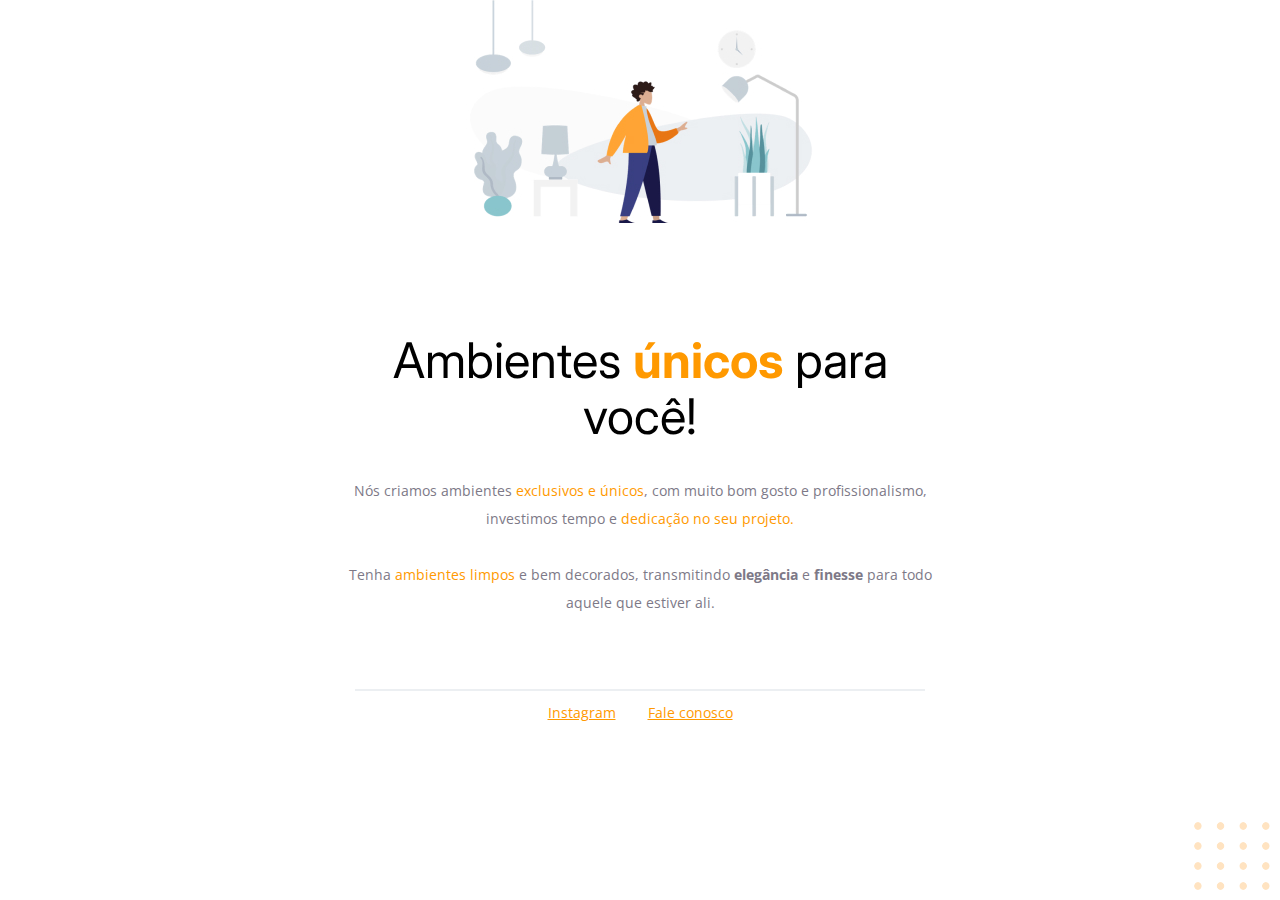
<file: projeto-desafio/desafio01/index.html>
<!-- Instrução que define o tipo do documento. -->
<!DOCTYPE html>
<html lang="pt-br">
<!-- Tag <head> contém as instruções para a página -->

<head>
  <link rel="preconnect" href="https://fonts.googleapis.com" />
  <link rel="preconnect" href="https://fonts.gstatic.com" crossorigin />
  <meta charset="UTF-8" />
  <meta name="viewport" content="width=device-width, initial-scale=1.0" />
  <title>Móveis customizados</title>

  <link href="https://fonts.googleapis.com/css2?family=Inter:wght@400;700&family=Open+Sans:wght@400;700&display=swap"
    rel="stylesheet" />

  <link rel="stylesheet" href="./style.css" />
</head>

<!-- Tag <body> é o corpo do documento, onde tem as informações que serão mostradas. -->

<body>
  <div id="hero">
    <img src="images/img1.jpg" alt="Desenho de uma pessoa vestindo uma camisa amarela em uma sala com Móveis" />
    <h1>Ambientes <span>únicos</span> para você!</h1>
    <p>
      Nós criamos ambientes <span>exclusivos e únicos</span>, com muito
      bom gosto e profissionalismo, investimos tempo e
      <span>dedicação no seu projeto.</span>
      <br />
      <br />
      Tenha <span>ambientes limpos </span> e bem decorados, transmitindo
      <strong>elegância</strong> e <strong>finesse</strong>
      para todo aquele que estiver ali.
    </p>
  </div>

  <div id="footer">
    <div class="line"></div>
    <a target="_blank" href="https://instagram.com/moveisparavoce">Instagram</a>
    <a href="mailto:contato@moveisparavoce.com">Fale conosco</a>
  </div>

  <img id="balls" src="images/balls.svg" alt="Bolinhas alaranjadas no canto inferior direito da tela" />
</body>

</html>
</file>
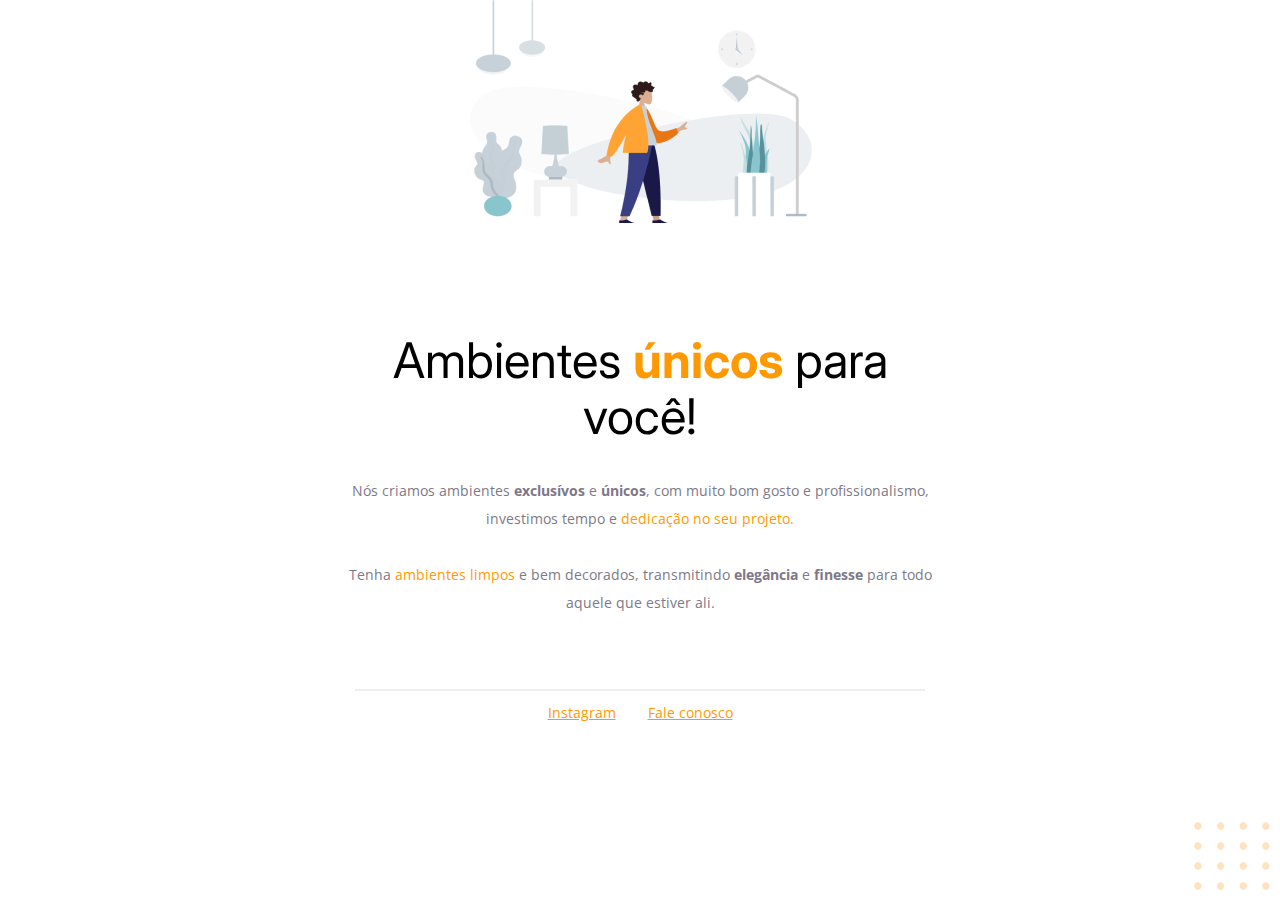
<file: projeto-desafio/projeto 01/index.html>
<!DOCTYPE html>
<html lang="pt-BR">

<head>
  <link rel="preconnect" href="https://fonts.googleapis.com">
  <link rel="preconnect" href="https://fonts.gstatic.com" crossorigin>

  <meta charset="UTF-8">
  <meta name="viewport" content="width=device-width, initial-scale=1.0">

  <title>Móveis customizados</title>

  <link href="https://fonts.googleapis.com/css2?family=Inter:wght@400;700&family=Open+Sans:wght@400;700&display=swap"
    rel="stylesheet">

  <link rel="stylesheet" href="./style.css">
</head>

<body>

  <div id="hero">
    <img src="./images/img1.png" alt="Desenho de uma pessoa vestida com uma camiseta amarela em uma sala com móveis">
    <h1>Ambientes <span>únicos</span> para você!</h1>
    <p>
      Nós criamos ambientes <strong>exclusívos</strong> e <strong>únicos</strong>,
      com muito bom gosto e profissionalismo,
      investimos tempo e <span>dedicação
        no seu projeto.</span>
        <br>
        <br>
      Tenha <span>ambientes limpos</span> e bem decorados,
      transmitindo <strong>elegância</strong> e <strong>finesse</strong> para todo
      aquele que estiver ali.
    </p>
  </div>

  <div id="footer">

    <div id="line"></div>
    <a href="">Instagram</a>
    <a href="">Fale conosco</a>
  </div>
  <img id="balls" src="./images/balls.svg" alt="Bolinhas laranjadas no canto direito inferior da tela">
</body>

</html>
</file>
<file: projeto-desafio/desafio01/style.css>
body {
  font-family: "Open Sans", sans-serif;
  text-align: center;
  margin: 0;
}

#hero {
    width: 592px;
    margin: 0 auto 72px;
}

#hero img{
  margin-bottom: 72px;
}

h1 {
  font-family: "Inter", sans-serif;
  font-size: 49px;
  line-height: 56px;
  font-weight: normal;
  margin-bottom: 32px;
}


h1 span {
  font-weight: bold;
}

span, a{
  color: #ff9900;
}

p, #footer {
  color: #7d7987;
  font-size: 14px;
  line-height: 28px;
}

#footer a + a {
    margin-left: 28px;
}

.line {
    width: 568px;
    margin: 0 auto 8px;
    border: 1px #ECEFF2 solid;
}

#balls {
    position: fixed;
    bottom: 0;
    right: 0;
}
</file>
<file: projeto-desafio/projeto 01/style.css>
body{
  font-family: 'Open Sans', sans-serif;
  text-align: center;
  margin: 0;
}

#hero{
  width: 592px;
  margin: 0 auto 72px;
}

#hero img{
  margin-bottom: 72px;
}

h1{
  font-family: 'Inter', sans-serif;
  font-size: 49px;
  line-height: 56px;
  font-weight: normal;
  margin-bottom: 32px;
}

h1 span{
  font-weight: bold;
}

span, a{
  color: #FF9900;
}

p, #footer{
  color: #7D7987;
  font-size: 14px;
  line-height: 28px;
}

#footer a + a{
  margin-left: 28px;
}

#line{
  width: 568px;
  margin: 0 auto 8px;
  border: 1px #ECEFF2 solid;
}

#balls{
  position: fixed;
  bottom: 0px;
  right: 0px;
}
</file>
